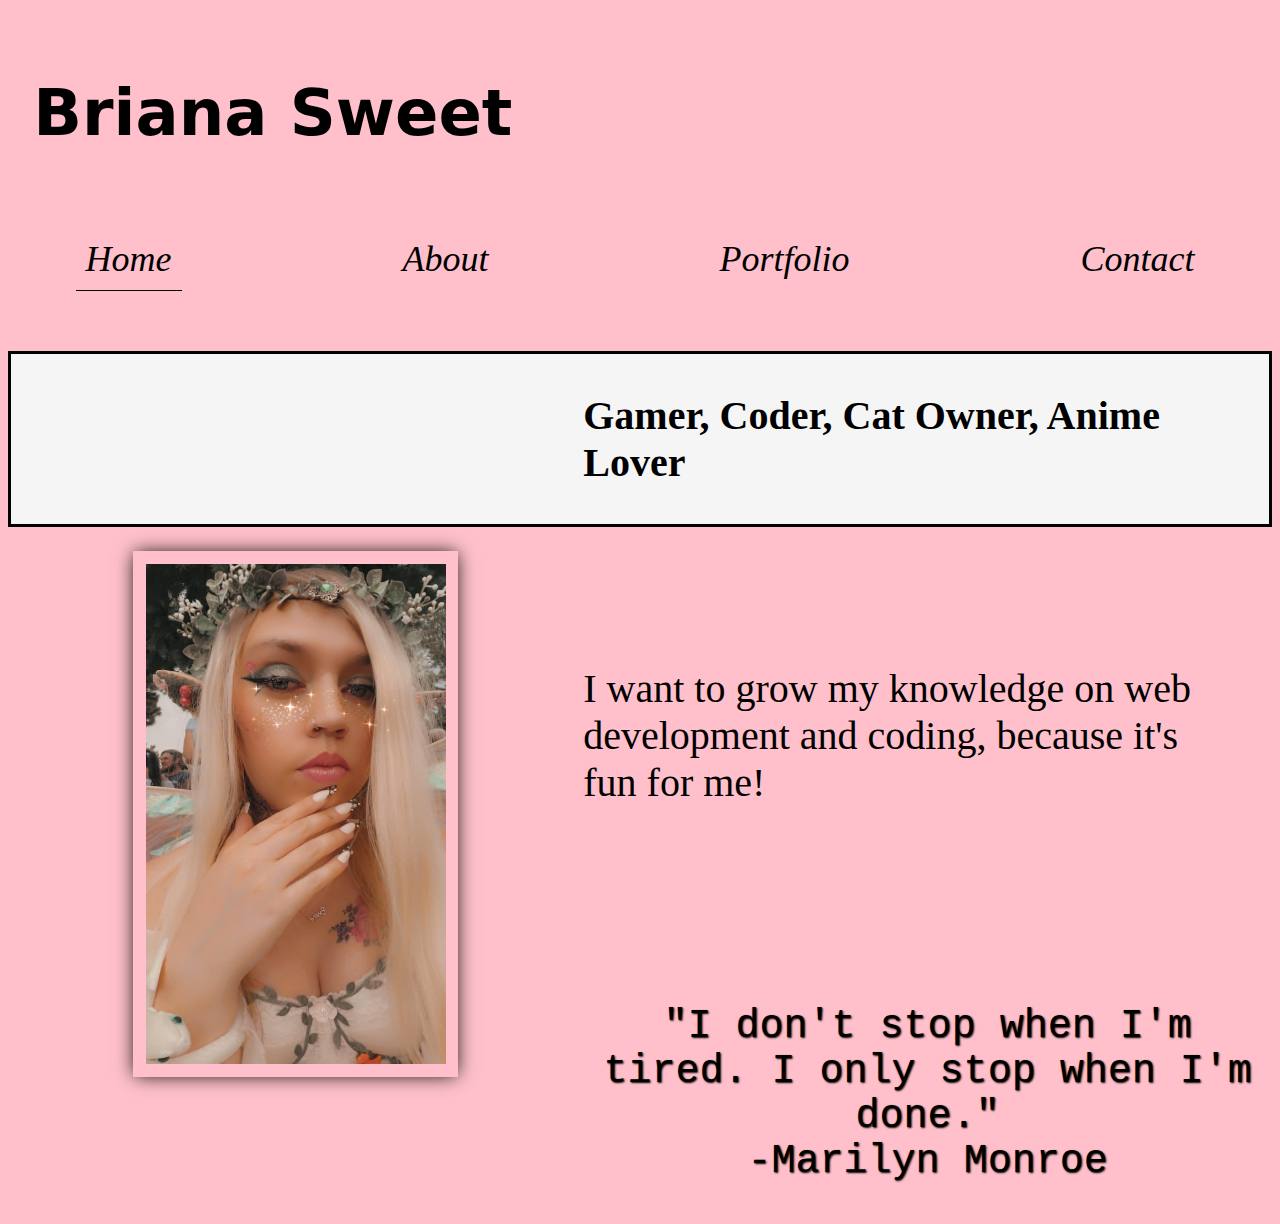
<file: index.html>
<!doctype html>
<html lang="en">
  <head>
    <meta charset="UTF-8" />
    <meta name="viewport" content="width=device-width, initial-scale=1.0" />
    <script defer src="index.js"></script>
    <link rel="stylesheet" href="index.css" />
    <title>Personal Website</title>
  </head>
<body>
    <div class="name">
      <h1>Briana Sweet</h1>
    </div>
    <section class="info">
    <a class="active info" href="index.html">Home</a>
    <a class="info" href="about.html">About</a>
    <a class="info" href="portfolio.html">Portfolio</a>
    <a class="info" href="contact.html">Contact</a>
    </section>
</header>
<main>
   <img class="image1" src="images/proimg6.jpg" width=500px height=500px alt="Selfie of Briana Sweet" /> 
   <h2 class="info2 ect">Gamer, Coder, Cat Owner, Anime Lover</h2>
   <p class="info2">I want to grow my knowledge on web development and coding, because it's fun for me!
    </p>
    <h3 class="quote">
        "I don't stop when I'm tired. I only stop when I'm done."
        <br />
        -Marilyn Monroe
    </h3>
</main>
  </body>
</html>
</file>
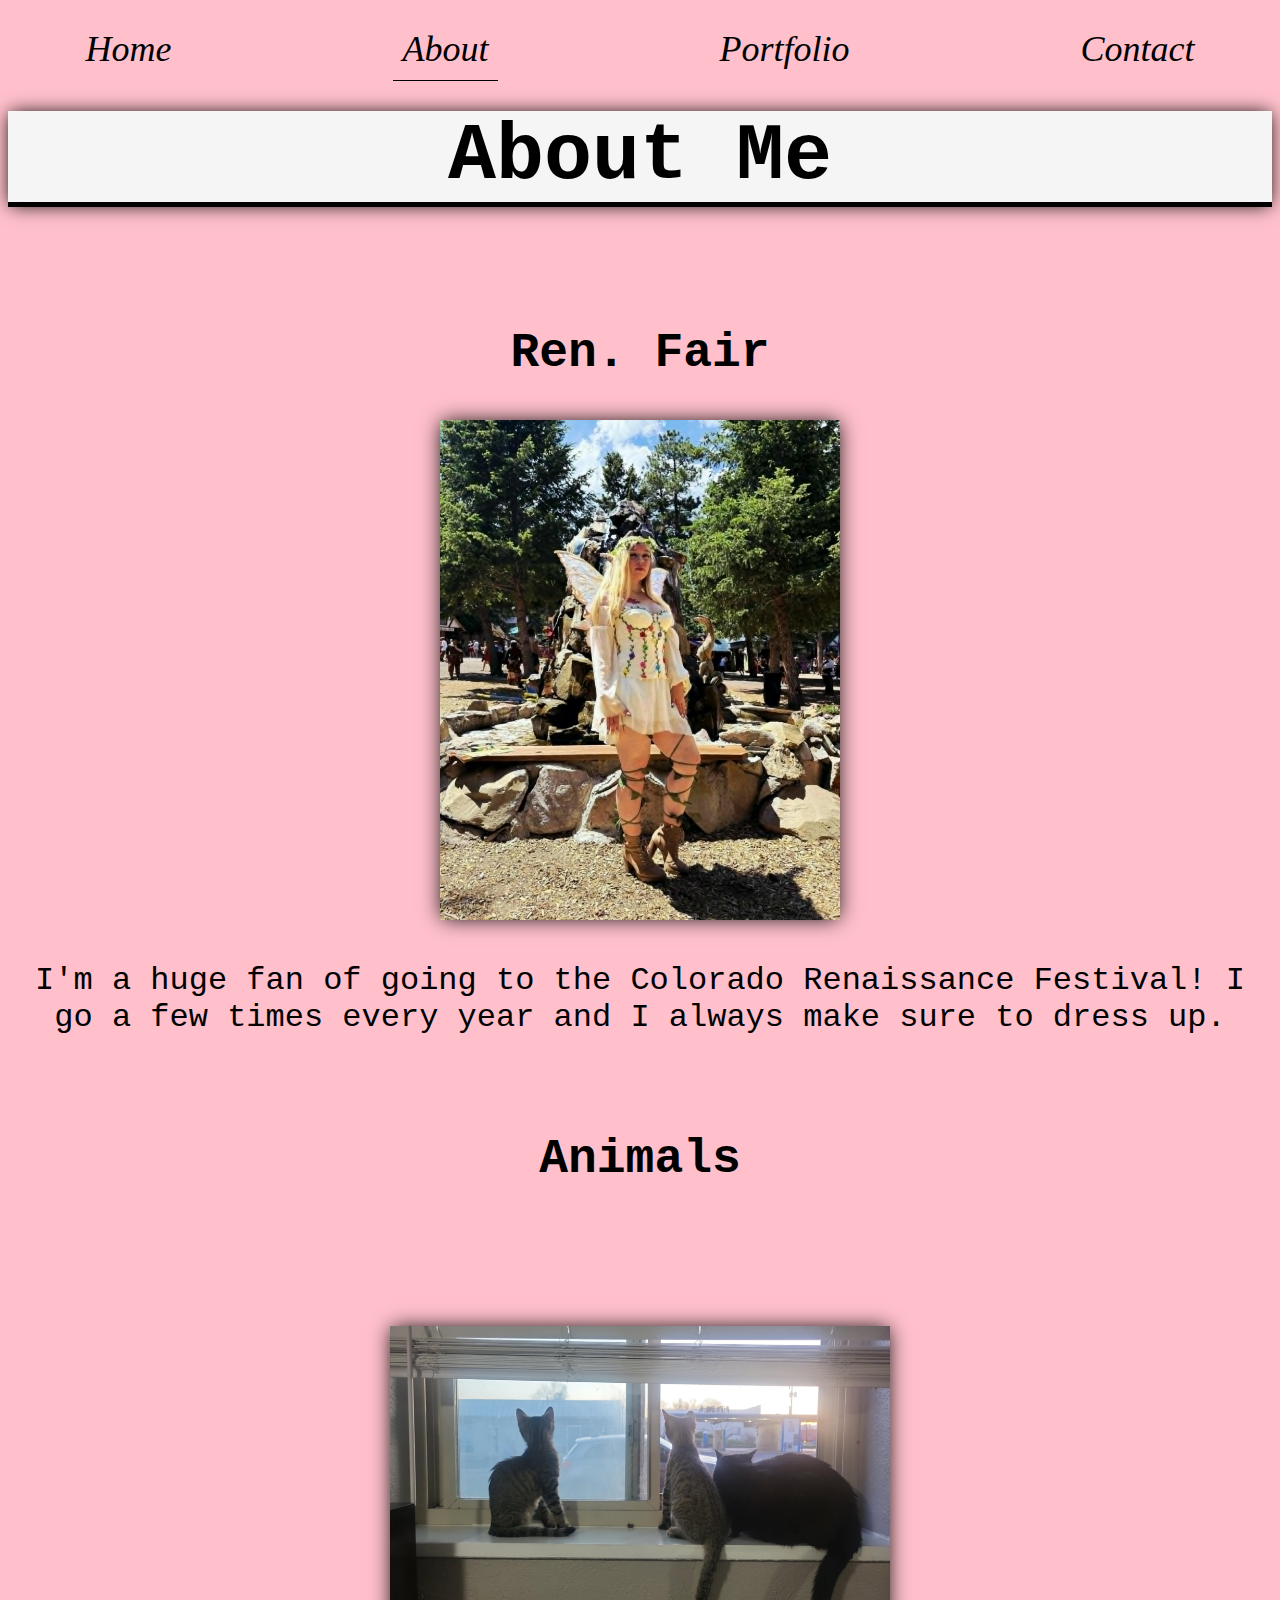
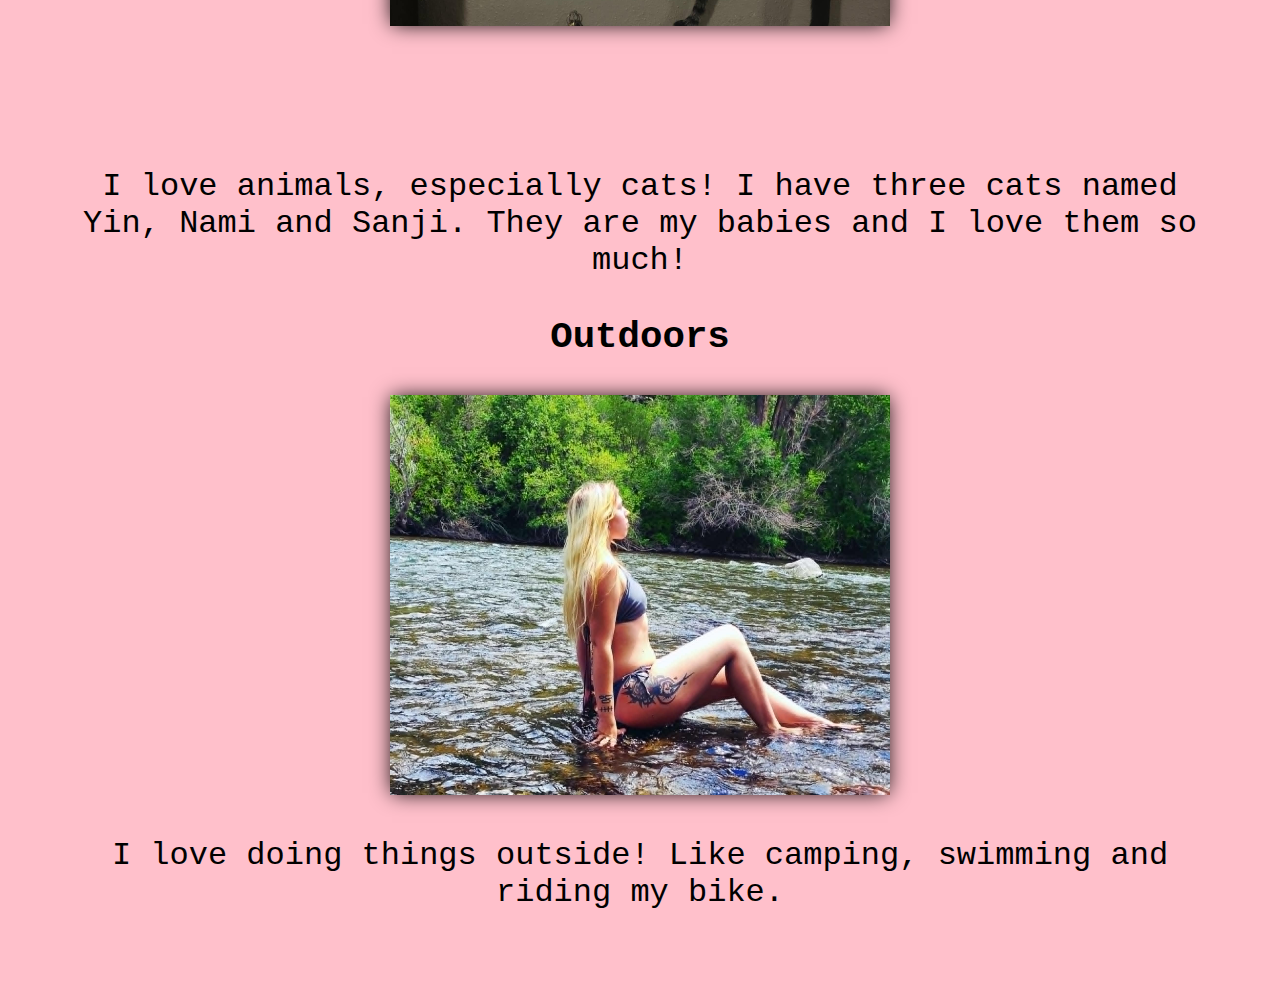
<file: about.html>
<!doctype html>
<html lang="en">
  <head>
    <meta charset="UTF-8" />
    <meta name="viewport" content="width=device-width, initial-scale=1.0" />
    <script defer src="index.js"></script>
    <link rel="stylesheet" href="index.css" />
    <link rel="stylesheet" href="index.css" />
    <title>About Page</title>
  </head>
  <body>
    <section class="info">
      <a class="info" href="index.html">Home</a>
      <a class="active info" href="about.html">About</a>
      <a class="info" href="portfolio.html">Portfolio</a>
      <a class="info" href="contact.html">Contact</a>
    </section>
  </body>
  <main>
    <h1 class="header">About Me</h1>
    <section class="section">
      <h2>Ren. Fair</h2>
      <img class="image2"src="images/proimg2.jpg" alt="Picture of me at the Colorado Renaissance Festival" width="400px" height="500px" />
      <p>I'm a huge fan of going to the Colorado Renaissance Festival! I go a few times every year and I always make sure to dress up. 
    </p>
    <section class="section">
      <h2>Animals</h2>
      <img class="image3" src="images/proimg7.jpg" alt="Picture of my 3 cats" width="300px" height="500px" />
      <p>I love animals, especially cats! I have three cats named Yin, Nami and Sanji. They are my babies and I love them so much!
    </p>
    <h3>Outdoors</h3>
    <img class="image2" src="images/proimg4.jpg" alt="Picture of me in the river" width="500px" height="400px" />
    <p> I love doing things outside! Like camping, swimming and riding my bike.</p>
    </section>




    </section>
  </main>
</html>
</file>
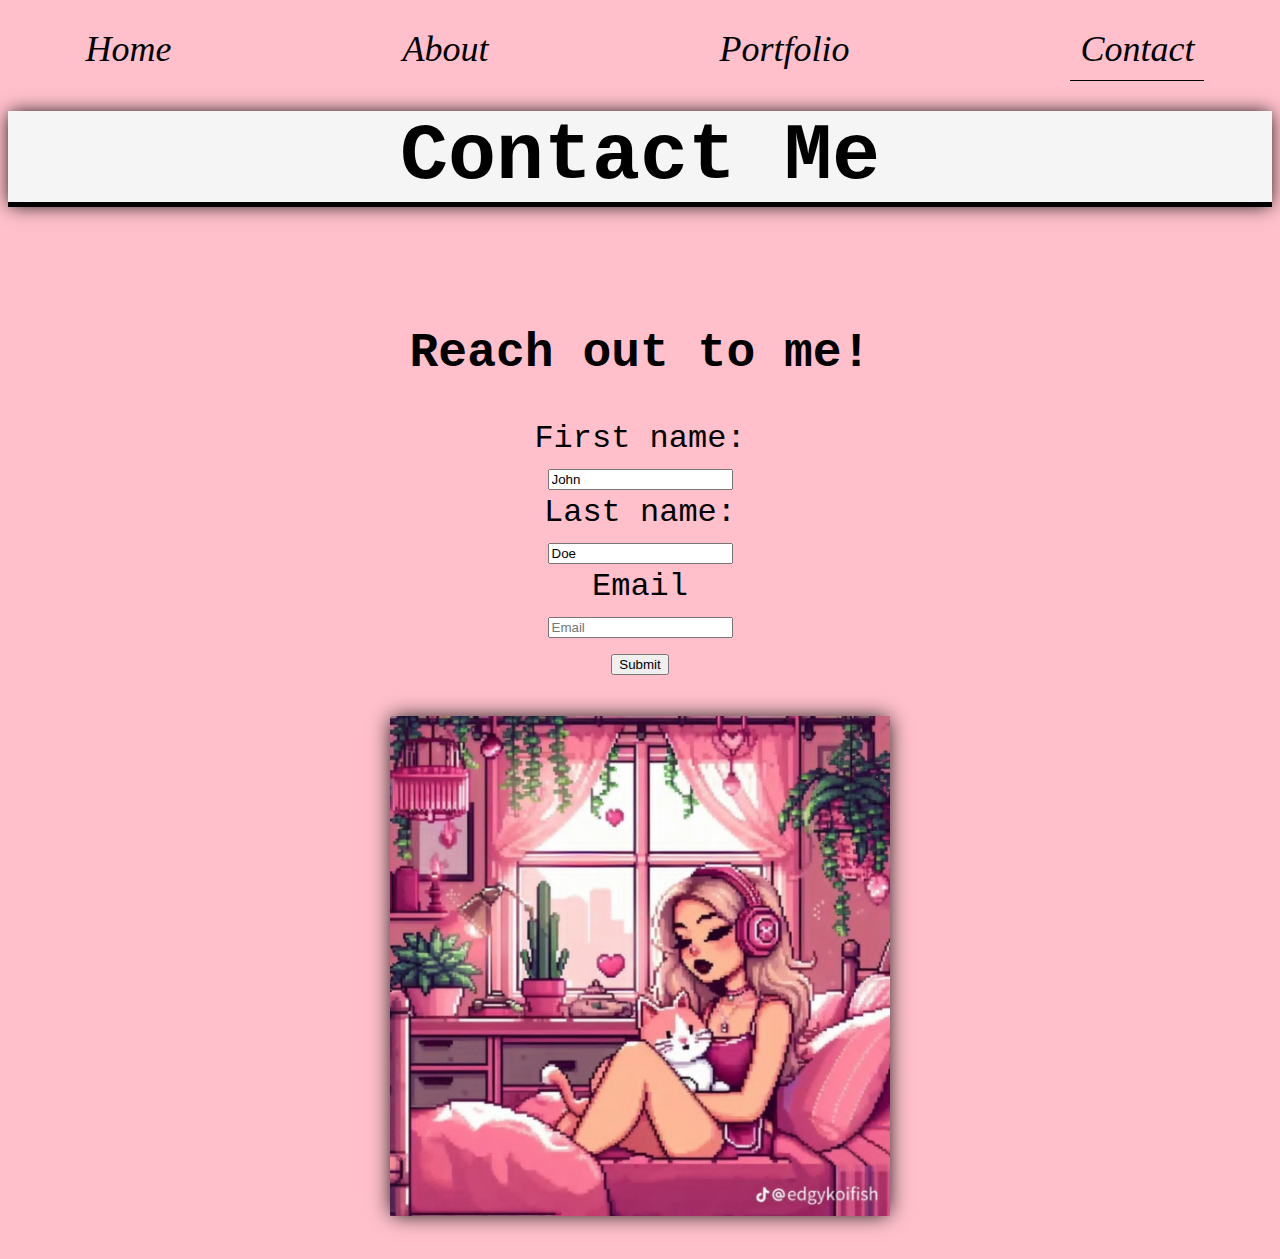
<file: contact.html>
<!DOCTYPE html>
<html lang="en">
<head>
    <meta charset="UTF-8">
    <meta name="viewport" content="width=device-width, initial-scale=1.0">
     <script defer src="index.js"></script>
     <link rel="stylesheet" href="index.css" />
    <title>Document</title>
</head>
<body>
    <section class="info">
    <a class="info" href="index.html">Home</a>
    <a class="info" href="about.html">About</a>
    <a class="info" href="portfolio.html">Portfolio</a>
    <a class="active info" href="contact.html">Contact</a>
    </section>
</body>
<main>
<h1 class="header">Contact Me</h1>
<section class="section">
    <h2>Reach out to me!</h2>
    <form>
  <label for="fname">First name:</label>
  <br>
  <input type="text" id="fname" name="fname" value="John">
  <br>
  <label for="lname">Last name:</label>
  <br>
  <input type="text" id="lname" name="lname" value="Doe">
  <br>
  <label for="ename">Email</label>
  <br>
  <input type="text" id="email" name="email" placeholder="Email">
  <br>
  <input type="submit" value="Submit">
</form>
<br>
<img class="image2"src="images/proimg5.jpg" alt="Pixel Image of a blonde girl with a cat" width="500px" height="500px">
</main>
</html>
</file>
<file: index.css>
html {
  background-color: pink;
}

.info {
  display: flex;
  flex-direction: row;
  gap: 8ch;
  font-style: italic;
  font-size: 1.5em;
  justify-content: space-around;
  color: black;
  padding: .8%;
  text-decoration: none;
}

.name {
  font-family: system-ui;
  color: black;
  font-size: 2rem;
  padding: 2%;
}

.image1 {
  height: 500px;
  width: 300px;
  float: left;
  padding: 1%;
  margin: 200px 125px 80px;
  box-shadow:  0 0 18px -2px black;
}

.quote {
   font-family: 'Courier New', Courier, monospace;
  color: black;
  font-size: 40px;
  font-weight: 100;
  text-shadow: 1px 1px 2px black;
  text-align: center;
  margin-top: 4em;
}

.info2  {
  font-family: cursive;
  color: black;
  font-size: 2.5rem;
  padding: 3%;
  
}

.ect {
 
  border: 3px solid black;
  margin-top: 50px;
  margin-bottom: 100px;
  background-color: whitesmoke;

}

.active {
border-bottom: 1px solid black;
}

.header {
  font-family: 'Courier New', Courier, monospace;
  color: black;
  font-size: 5rem;
  text-align: center;
  margin-top: 20px;
  border-bottom: 5px solid black;
  box-shadow:  0 0 18px -2px black;
   background-color: whitesmoke;
}

.section {
  font-family: 'Courier New', Courier, monospace;
  color: black;
  font-size: 2rem;
  text-align: center;
  margin-top: 20px;
  padding: 2%;
}

.image2 {
    box-shadow:  0 0 20px -2px black; 
}

.image3 {
 box-shadow:  0 0 20px -2px black;
 transform: rotate(-0.25turn);
}
</file>
